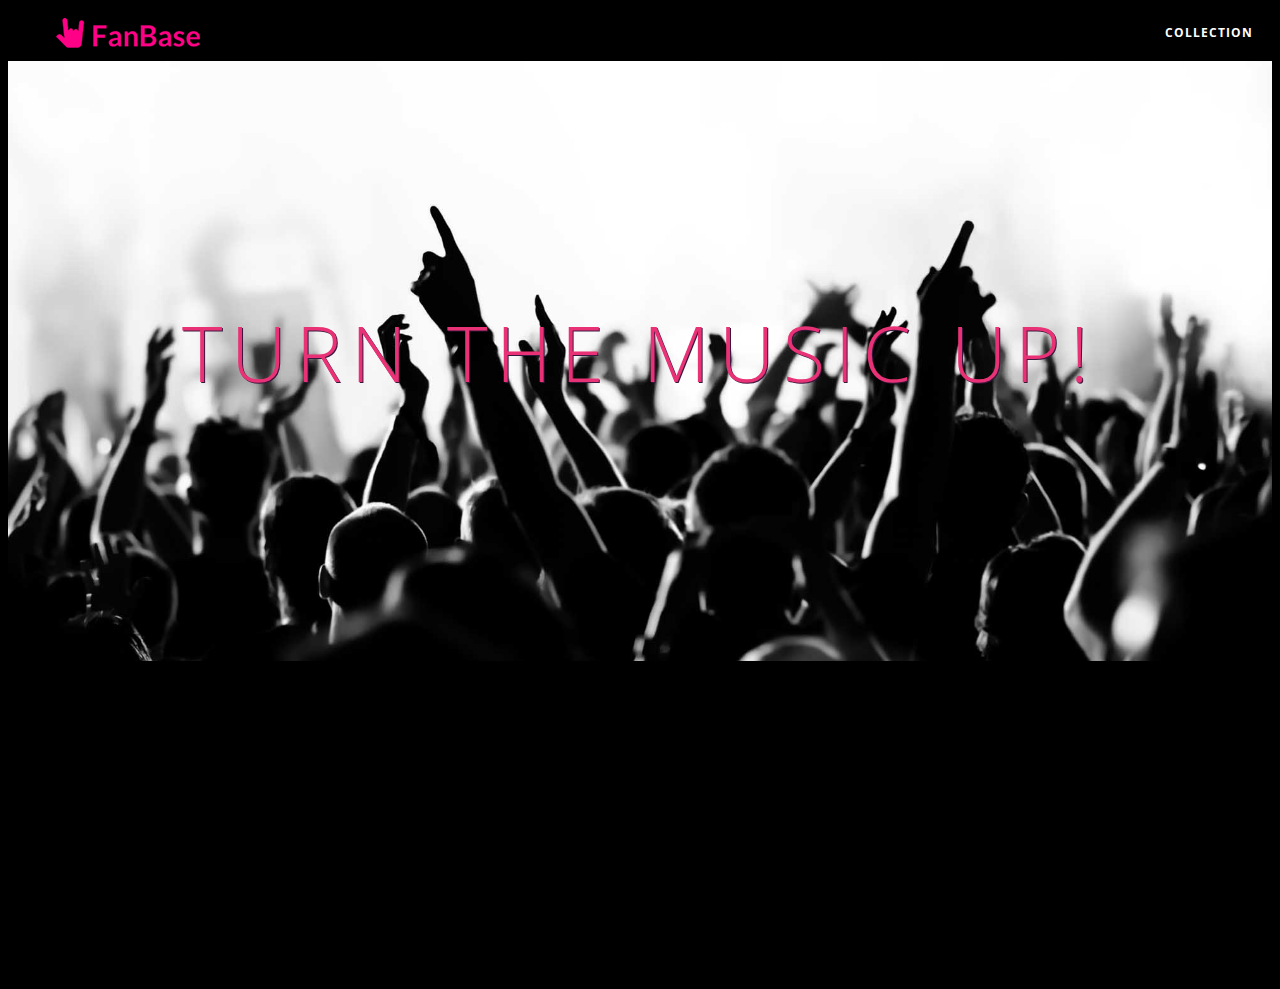
<file: index.html>
<!DOCTYPE html>
<html>

<head>
  <title>FanBase</title>
  <link rel="stylesheet" href="styles/landing.css" type="text/css">
  <meta name="viewport" content="width=device-width, initial-scale=1">
  <link rel="stylesheet" href="styles/normalize.css" type="text/css">
  <link rel="stylesheet" type="text/css" href="http://fonts.googleapis.com/css?family=Open+Sans:400,800,600,700,300">
  <link rel="stylesheet" type="text/css" href="http://code.ionicframework.com/ionicons/2.0.1/css/ionicons.min.css">
  <link rel="stylesheet" type="text/css" href="styles/main.css">
</head>

<body class="landing">
  <nav class="navbar">
    <!--navigation bar-->
    <a href="index.html" class="logo">
      <img src="assets/images/fanbase_logo.png" alt="fanbase-logo">
    </a>
    <div class="links-container">
      <a href="collection.html" class="navbar-link">collection</a>
    </div>
  </nav>
  <section class="hero-content">
    <!--hero content-->
    <h1 class="hero-title">Turn the music up!</h1>
  </section>
  <section class="selling-points container clearfix">
    <!--selling points-->
    <div class="point column third">
      <span class="ion-music-note"></span>
      <h5 class="point-title">Choose your music</h5>
      <p class="point-description">The world is full of music; why should you have to listen to music that someone else chose?</p>
    </div>
    <div class="point column third">
      <span class="ion-radio-waves"></span>
      <h5 class="point-title">Unlimited, streaming, ad-free</h5>
      <p class="point-description">No arbitrary limits. No distraction.</p>
    </div>
    <div class="point column third">
      <span class="ion-iphone"></span>
      <h5 class="point-title">Mobile enabled</h5>
      <p class="point-description">Listen to your music on the go. This streaming service is available on all mobile platforms.</p>
    </div>
  </section>
  <script src="https://code.jquery.com/jquery-2.1.3.min.js"></script>
  <script src="scripts/landing.js"></script>
</body>

</html>
</file>
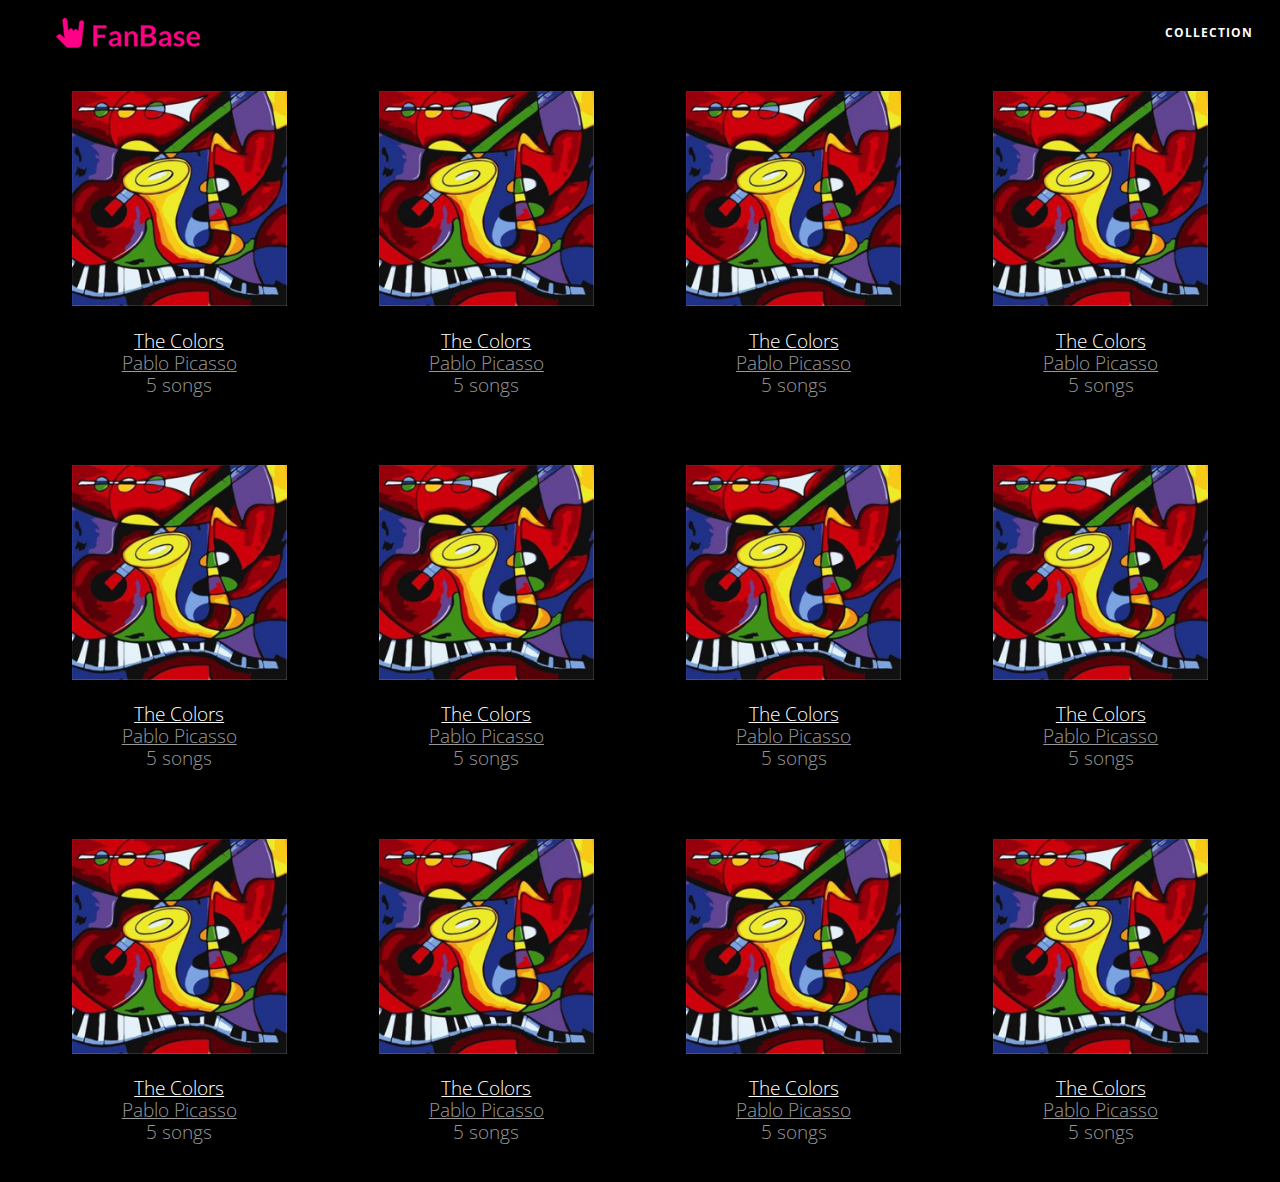
<file: collection.html>
<!DOCTYPE html>
 <html>
     <head>
         <title>FanBase</title>
         <meta name="viewport" content="width=device-width, initial-scale=1">
         <link rel="stylesheet" type="text/css" href="http://fonts.googleapis.com/css?family=Open+Sans:400,800,600,700,300">
         <link rel="stylesheet" type="text/css" href="http://code.ionicframework.com/ionicons/2.0.1/css/ionicons.min.css">
         <link rel="stylesheet" type="text/css" href="styles/normalize.css">
         <link rel="stylesheet" type="text/css" href="styles/main.css">
         <link rel="stylesheet" type="text/css" href="styles/collection.css">
     </head>
     <body class="collection">
          <nav class="navbar"> <!-- nav bar -->
             <a href="index.html" class="logo">
                 <img src="assets/images/fanbase_logo.png" alt="fanbase logo">
             </a>
             <div class="links-container">
                 <a href="collection.html" class="navbar-link">collection</a>
             </div>
         </nav>
        <section class="album-covers container clearfix">
         </section>
         <script src="https://code.jquery.com/jquery-2.1.3.min.js"></script>
         <script src="scripts/collection.js"></script>
     </body>
 </html>
</file>
<file: styles/landing.css>
body.landing {
   background-color: rgb(0,0,0);
   /* sets the background color to an RGB value (see below) */
 }
 .hero-content {
   position: relative;
   /* positioning will be explained in a resource */
   min-height: 600px;
   /* hero content element must be _at least_ 600 pixels */
   background-image: url(../assets/images/fanbase_bg.jpg);
   background-repeat: no-repeat;
   background-position: center center;
   background-size: cover;
 }
 .hero-content .hero-title {
   position: absolute;
   /* positioning will be explained in a resource */
   top: 40%;
   /* positioning will be explained in a resource */
   -webkit-transform: translateY(-50%);
   -moz-transform: translateY(-50%);
   -ms-transform: translateY(-50%);
   transform: translateY(-50%);
   width: 100%;
   /* makes sure the title inhabits the full width of its container */
   text-align: center;
   /* aligns text in the horizontal center of the element */
   font-size: 4rem;
   /* specifies the size of the font in root em units */
   font-weight: 300;
   /* makes the font thinner or lighter weight */
   text-transform: uppercase;
   /* transforms the text to be all uppercase lettering */
   letter-spacing: 0.5rem;
   /* puts 0.5 root ems worth of space between each letter */
   text-shadow: 1px 1px 0px rgb(58, 23, 63);
   /* creates a shadow underneath the text for readability over the image */
 }

.hero-title {
    color: rgb(233, 50, 117);
}

 .selling-points {
   position: relative;
 }
 .point {
   position: relative;
   padding: 2rem;
   text-align: center;
   opacity: 0;
   -webkit-transform: scaleX(0.9) translateY(3rem);
   -moz-transform: scaleX(0.9) translateY(3rem) ro;
   transform: scaleX(0.9) translateY(3rem);
   -webkit-transition: all 0.25s ease-in-out;
   -moz-transition: all 0.25s ease-in-out;
   transition: all 0.25s ease-in-out;
   -webkit-transition-delay: 0.2s;
   -moz-transition-delay: 0.2s;
   transition-delay: 0.2s;
 }
 .point .point-title {
   font-size: 1.25rem;
 }
 .ion-music-note,
 .ion-radio-waves,
 .ion-iphone {
   color: rgb(233, 50, 117);
   font-size: 5rem;
 }
</file>
<file: styles/main.css>
*, *::before, *::after {
     -moz-box-sizing: border-box;
     -webkit-box-sizing: border-box;
     box-sizing: border-box;
 }

html {
     height: 100%; /* makes sure our HTML takes up 100% of the browser window */
     font-size: 100%;
 }
 
 body {
     font-family: 'Open Sans'; /* sets our font to the "Open Sans" typeface */
     color: white;             /* sets the text color to white */
     min-height: 100%;         /* says the height of the body must be, at minimum, 100% of the window */
 }

 .navbar {
     position: relative;
     padding: 0.5rem;
     background-color: rgba(0,0,0);
     z-index: 1;
 }
 
 .navbar .logo {
     position: relative; /* positioning will be explained in a resource */
     left: 2rem;
     cursor: pointer;
 }

.navbar .links-container {
    display: table;
    position: absolute;
    top: 0;
    right: 0;
    height: 50px;
    color: white;
    text-decoration: none;
}

.links-container .navbar-link {
    display: table-cell;
    position: relative;
    height: 100%;
    padding-right: 1rem;
    padding-left: 1rem;
    vertical-align: middle;
    color:white;
    font-size: 0.625rem;
    letter-spacing: 0.05rem;
    font-weight: 700;
    text-transform: uppercase;
    text-decoration: none;
    cursor: pointer;
}

.links-container .navbar-link:hover {
    color: rgb(233,50,117);
}

.links-container .navbar-link:active {
    background-color: white;
    color: rgb(233,50,117);
}
 
@media (min-width: 640px) {
    html {font-size: 112%;}
    
     .column {
         float: left;
         padding-left: 1rem;
         padding-right: 1rem;
     }    
     .column.full { width: 100%; }
     .column.two-thirds { width: 66.7%; }
     .column.half { width: 50%; }
     .column.third { width: 33.3%; }
     .column.fourth { width: 25%; }
     .column.flow-opposite { float: right; }      
}

@media (min-width: 1024px) {
    html {font-size: 120%;}
}

 .container {
     margin: 0 auto;
     max-width: 64rem;
 }
    
.clearfix::before,
.clearfix::after {
   content: " ";
   display: table;
}

.clearfix::after {
   clear: both;
}

 .container.narrow {
     max-width: 56rem;
 }
</file>
<file: styles/collection.css>
body.collection {
   background-color: rgb(0,0,0);
   background-repeat: no-repeat;
   background-attachment: fixed;
   background-position: center center;
   background-size: cover;
 }
 .album-covers {
   position: relative;
 }
 .collection-album-container {
   position: relative;
   margin-top: 30px;
   margin-bottom: 20px;
   text-align: center;
 }
 .collection-album-container .caption {
   margin-top: 10px;
 }
 .collection-album-container .caption p {
   font-size: 1rem;
   font-weight: 300;
   color: rgba(255, 255, 255, 0.6);
 }
 .collection-album-container .caption p a {
   color: rgba(255, 255, 255, 0.6);
 }
 .collection-album-container .caption p a.album-name {
   color: white;
 }
 .collection-album-container img {
   width: 80%;
 }
</file>
